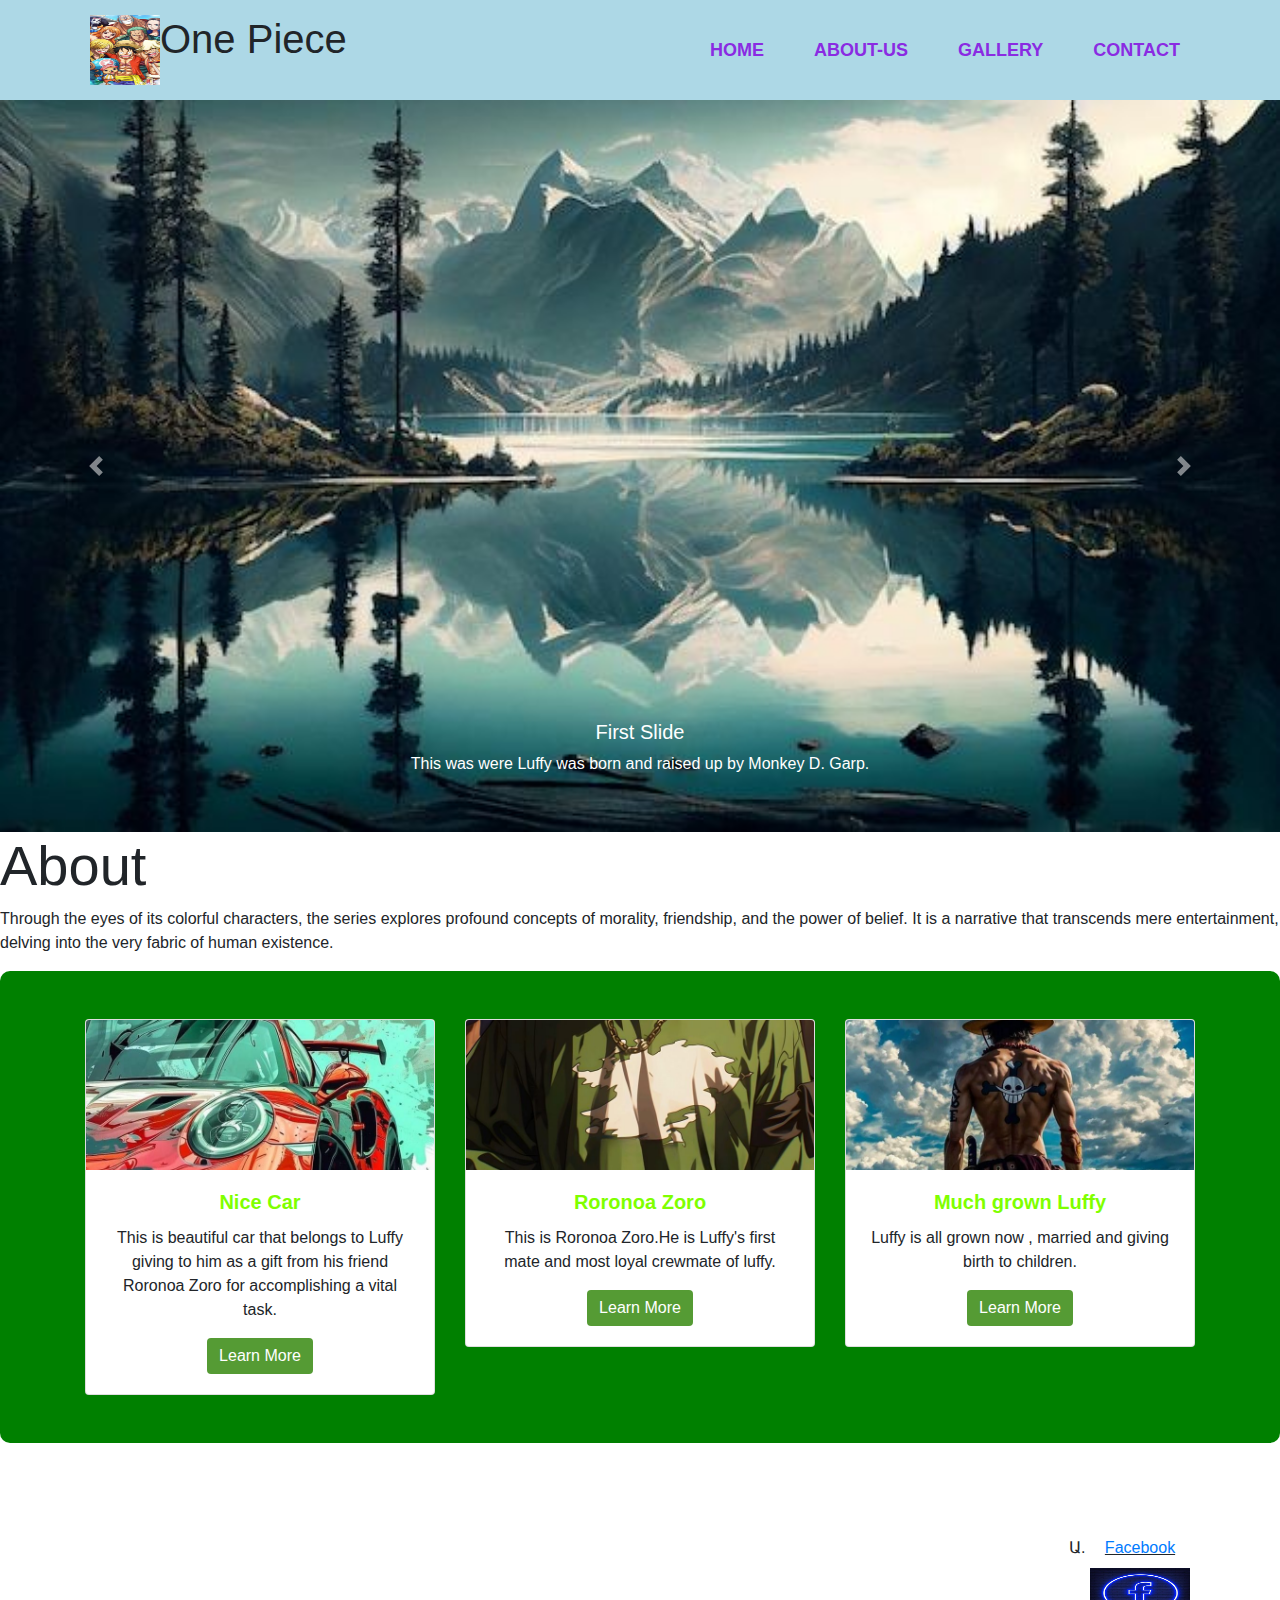
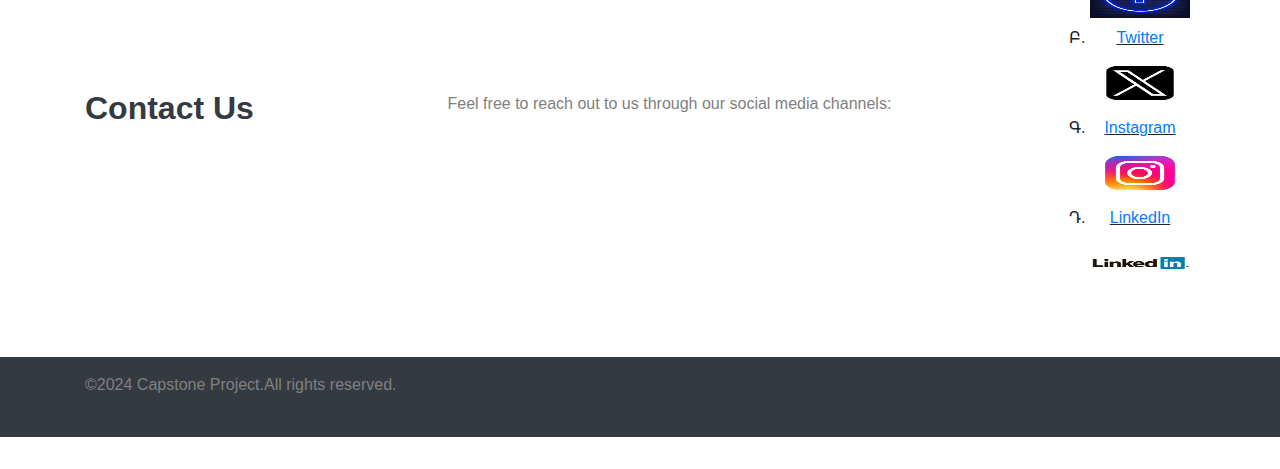
<file: index.html>
<!DOCTYPE html>
<html lang="en">
  <head>
    <meta charset="UTF-8" />
    <meta name="viewport" content="width=device-width, initial-scale=1.0" />
    <title>Capstone Project</title>
    <link rel="stylesheet" href="style.css" />
    <link
      rel="stylesheet"
      href="https://stackpath.bootstrapcdn.com/bootstrap/4.3.1/css/bootstrap.min.css"
    />
  </head>
  <body>
    <header>
      <div class="container">
        <div class="logo">
          <img src="one piece.jpeg" alt="Logo" />
          <h1>One Piece</h1>
        </div>
        <nav>
          <ul class="nav-links">
            <li class="nav-item">
              <a class="nav-link" href="#carousel-section">Home</a>
            </li>
            <li class="nav-item">
              <a class="nav-link" href="#about">About-us</a>
            </li>
            <li class="nav-item">
              <a class="nav-link" href="#gallery">Gallery</a>
            </li>
            <li class="nav-item">
              <a class="nav-link" href="#contact">Contact</a>
            </li>
          </ul>
        </nav>
      </div>
    </header>

    <section id="carousel-section" style="margin-top: 0%">
      <div id="carouselExample" class="carousel slide" data-ride="carousel">
        <div class="carousel-inner">
          <div class="carousel-item active">
            <img
              src="1 landscape.jpeg"
              alt="First slide"
              class="d-block w-100"
            />
            <div class="carousel-caption d-none d-md-block">
              <h5>First Slide</h5>
              <p>
                This was were Luffy was born and raised up by Monkey D. Garp.
              </p>
            </div>
          </div>
          <div class="carousel-item">
            <img
              src="2 landscape.jpeg"
              alt="Second slide"
              class="d-block w-100"
            />
            <div class="carousel-caption d-none d-md-block">
              <h5>Second Slide</h5>
              <p>
                This is was were Luffy rested everytime he was done fighting.
              </p>
            </div>
          </div>
          <div class="carousel-item">
            <img src="Luffy.jpeg" alt="Third slide" class="d-block w-100" />
            <div class="carousel-caption d-none d-md-block">
              <h5>Third Slide</h5>
              <p>This is luffy growing up and is ready for battle.</p>
            </div>
          </div>
        </div>
        <a
          class="carousel-control-prev"
          href="#carouselExample"
          role="button"
          data-slide="prev"
        >
          <span class="carousel-control-prev-icon" aria-hidden="true"></span>
          <span class="sr-only">Previous</span>
        </a>
        <a
          class="carousel-control-next"
          href="#carouselExample"
          role="button"
          data-slide="next"
        >
          <span class="carousel-control-next-icon" aria-hidden="true"></span>
          <span class="sr-only">Next</span>
        </a>
      </div>

    </section>

      <div id="about">
        <h1 class="display-4">About</h1>
        <section id="#about">
        <p>
          Through the eyes of its colorful characters, the series explores
          profound concepts of morality, friendship, and the power of belief. It
          is a narrative that transcends mere entertainment, delving into the
          very fabric of human existence.
        </p>
      </div>
    </section>

    <div id="gallery">
      <section id="#gallery" class="py-5">
        <div class="container"> 
          <div class="row">
            <div class="col-md-4">
              <div class="card">
                <img src="CAR.jpeg" class="card-img-top" alt="Card Image 1" />

                <div class="card-body">
                  <h5 class="card-title">Nice Car</h5>

                  <p class="card-text">
                    This is beautiful car that belongs to Luffy giving to him as
                    a gift from his friend Roronoa Zoro for accomplishing a
                    vital task.
                  </p>

                  <a href="#" class="btn btn-primary" id="button2"
                    >Learn More</a
                  >
                </div>
              </div>
            </div>

            <div class="col-md-4">
              <div class="card">
                <img
                  src="Zoro ♡.jpeg"
                  class="card-img-top"
                  alt="Card Image 2"
                />

                <div class="card-body">
                  <h5 class="card-title">Roronoa Zoro</h5>

                  <p class="card-text">
                    This is Roronoa Zoro.He is Luffy's first mate and most loyal
                    crewmate of luffy.
                  </p>

                  <a href="#" class="btn btn-primary" id="button">Learn More</a>
                </div>
              </div>
            </div>

            <div class="col-md-4">
              <div class="card">
                <img
                  src="LUFFY BUT  A BAD BOY.jpeg"
                  class="card-img-top"
                  alt="Card Image 3"
                />

                <div class="card-body">
                  <h5 class="card-title">Much grown Luffy</h5>

                  <p class="card-text">
                    Luffy is all grown now , married and giving birth to
                    children.
                  </p>

                  <a href="#" class="btn btn-secondary" id="button1"
                    >Learn More</a
                  >
                </div>
              </div>
            </div>
          </div>
        </div>
      </section>
    </div>

    <div id="contact">
      <section id="#contact" class="py-5">
        <div class="container">
          <h2>Contact Us</h2>
          <p>Feel free to reach out to us through our social media channels:</p>
          <ul class="list-unstyled">
            <li><a href="https://www.facebook.com" target="_blank" class="text-decoration-none">Facebook</a> </li>
            <img src="facebook.jpeg" style="width: 100px;" height="50px">         
            <li><a href="https://www.twitter.com" target="_blank" class="text-decoration-none">Twitter</a> </li>
            <img src="X.jpeg" style="width: 100px;" height="50px">    
            <li><a href="https://www.Instagram.com" target="_blank" class="text-decoration-none">Instagram</a> </li>
            <img src="Instagram.jpeg" style="width: 100px;" height="50px">    
            <li><a href="https://www.Linked.com" target="_blank" class="text-decoration-none">LinkedIn</a> </li>
            <img src="LinkedIn.jpeg" style="width: 100px;" height="50px">    
          </ul>
        </div>
      </section>

      <footer class="bg-dark text-white py-3">
        <div class="container text-center">
          <p>&copy;2024 Capstone Project.All rights reserved.</p>
        </div>
      </footer>
    </div>

    <script src="https://code.jquery.com/jquery-3.3.1.slim.min.js"></script>
    <script src="https://stackpath.bootstrapcdn.com/bootstrap/4.3.1/js/bootstrap.min.js"></script>
  </body>
</html>
</file>
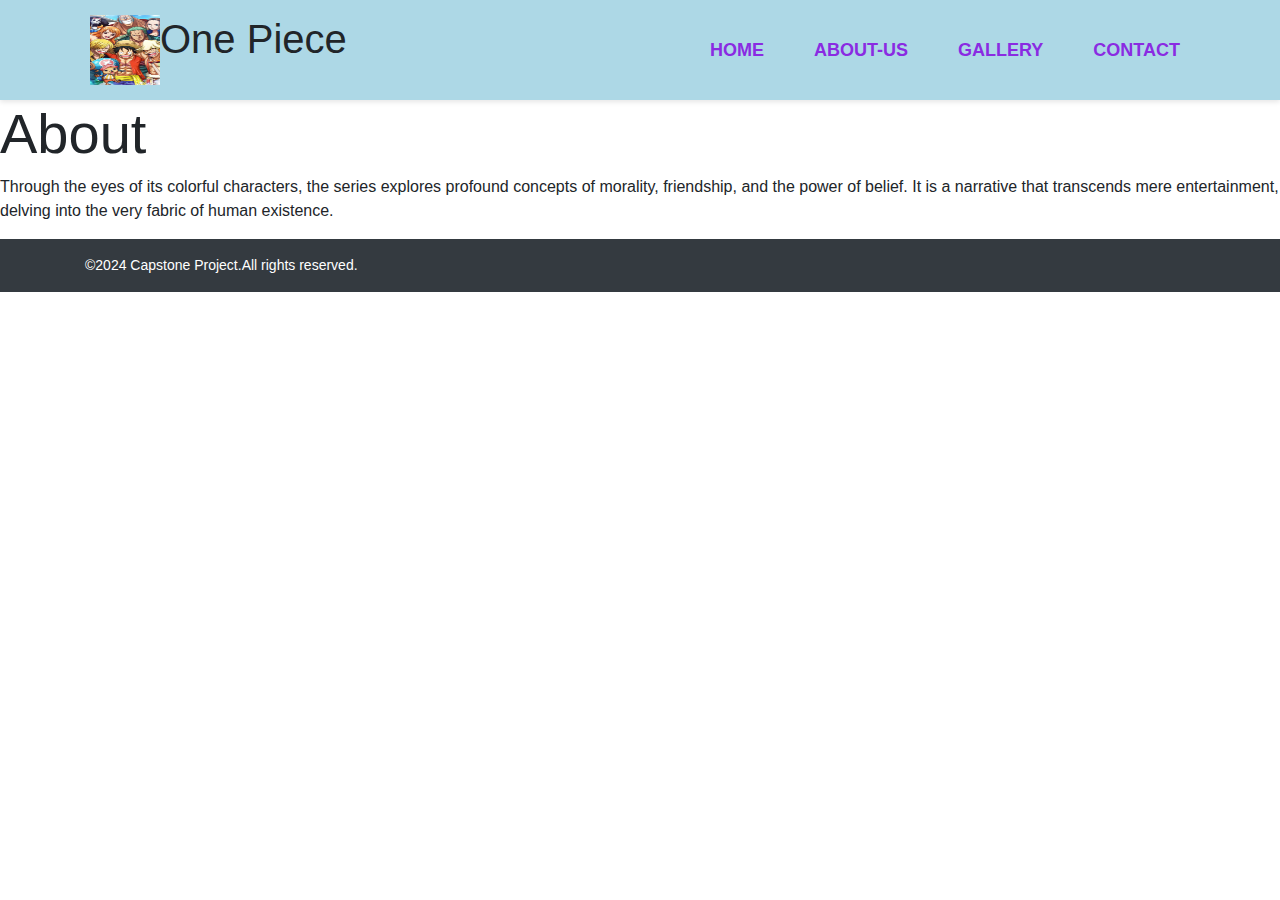
<file: about.html>
<!DOCTYPE html>
<html lang="en">
  <head>
    <meta charset="UTF-8" />
    <meta name="viewport" content="width=device-width, initial-scale=1.0" />
    <title>Capstone Project</title>
    <link rel="stylesheet" href="style.css" />
    <link
      rel="stylesheet"
      href="https://stackpath.bootstrapcdn.com/bootstrap/4.3.1/css/bootstrap.min.css"
    />
  </head>
  <body>
    <header>
      <div class="container">
        <div class="logo">
          <img src="one piece.jpeg" alt="Logo" />
          <h1>One Piece</h1>
        </div>
        <nav>
          <ul class="nav-links">
            <li class="nav-item">
              <a class="nav-link" href="#carousel-section">Home</a>
            </li>
            <li class="nav-item">
              <a class="nav-link" href="#about">About-us</a>
            </li>
            <li class="nav-item">
              <a class="nav-link" href="#gallery">Gallery</a>
            </li>
            <li class="nav-item">
              <a class="nav-link" href="#contact">Contact</a>
            </li>
          </ul>
        </nav>
      </div>
    </header>

    <div id="about">
        <h1 class="display-4">About</h1>

        <p>
          Through the eyes of its colorful characters, the series explores
          profound concepts of morality, friendship, and the power of belief. It
          is a narrative that transcends mere entertainment, delving into the
          very fabric of human existence.
        </p>
      </div>

    <footer class="bg-dark text-white py-3">
        <div class="container text-center">
          <p>&copy;2024 Capstone Project.All rights reserved.</p>
        </div>
      </footer>
    </div>

    <script src="https://code.jquery.com/jquery-3.3.1.slim.min.js"></script>
    <script src="https://stackpath.bootstrapcdn.com/bootstrap/4.3.1/js/bootstrap.min.js"></script>
  </body>
</html>
</file>
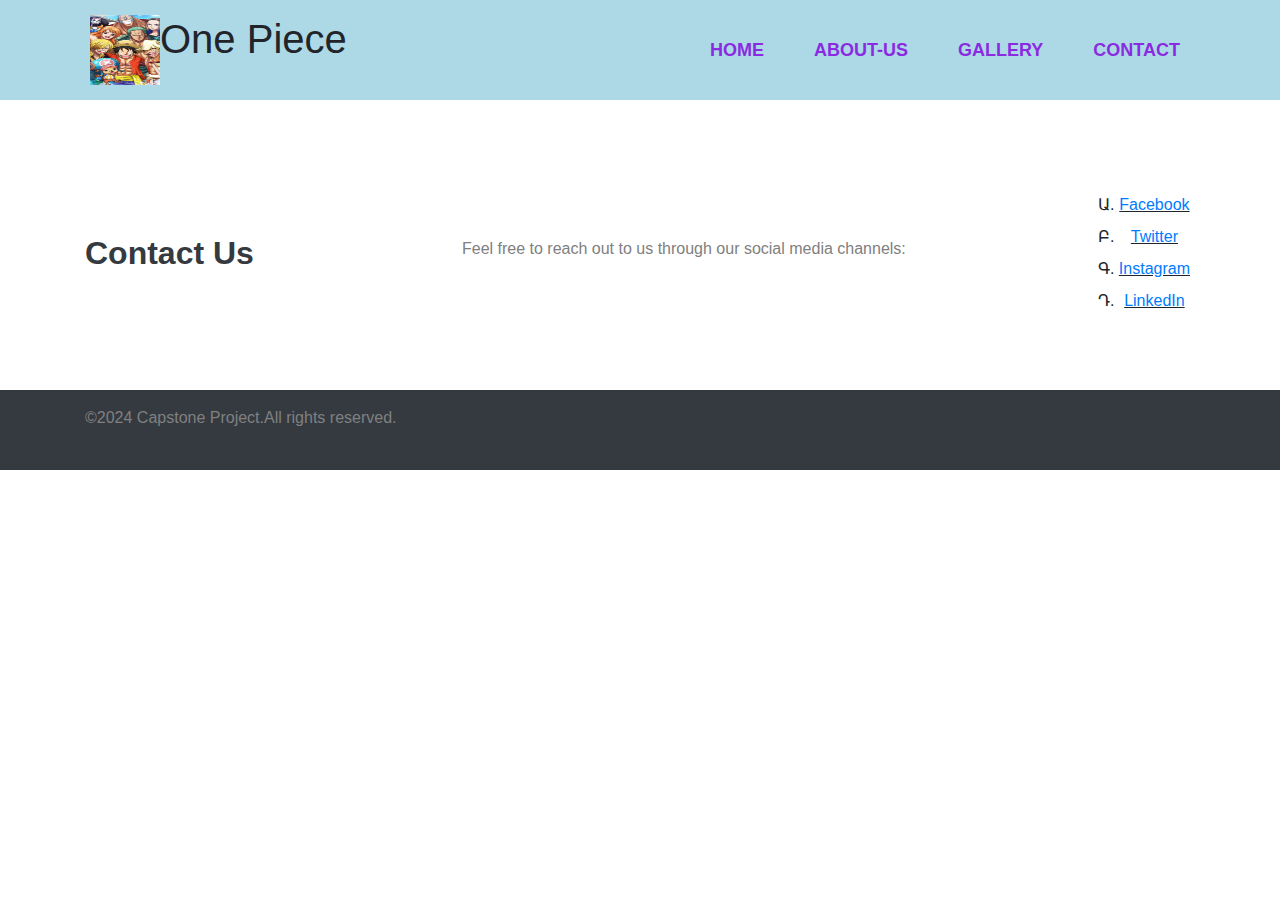
<file: contact.html>
<!DOCTYPE html>
<html lang="en">
  <head>
    <meta charset="UTF-8" />
    <meta name="viewport" content="width=device-width, initial-scale=1.0" />
    <title>Capstone Project</title>
    <link rel="stylesheet" href="style.css" />
    <link
      rel="stylesheet"
      href="https://stackpath.bootstrapcdn.com/bootstrap/4.3.1/css/bootstrap.min.css"
    />
  </head>
  <body>
    <header>
      <div class="container">
        <div class="logo">
          <img src="one piece.jpeg" alt="Logo" />
          <h1>One Piece</h1>
        </div>
        <nav>
          <ul class="nav-links">
            <li class="nav-item">
              <a class="nav-link" href="#carousel-section">Home</a>
            </li>
            <li class="nav-item">
              <a class="nav-link" href="#about">About-us</a>
            </li>
            <li class="nav-item">
              <a class="nav-link" href="#gallery">Gallery</a>
            </li>
            <li class="nav-item">
              <a class="nav-link" href="#contact">Contact</a>
            </li>
          </ul>
        </nav>
      </div>
    </header>

    <div id="contact">
      <section id="#contact" class="py-5">
        <div class="container">
          <h2>Contact Us</h2>
          <p>Feel free to reach out to us through our social media channels:</p>
          <ul class="list-unstyled">
            <li><a href="#" class="text-decoration-none">Facebook</a></li>
            <li><a href="#" class="text-decoration-none">Twitter</a></li>
            <li><a href="#" class="text-decoration-none">Instagram</a></li>
            <li><a href="#" class="text-decoration-none">LinkedIn</a></li>
          </ul>
        </div>
      </section>

      <footer class="bg-dark text-white py-3">
        <div class="container text-center">
          <p>&copy;2024 Capstone Project.All rights reserved.</p>
        </div>
      </footer>
    </div>

    <script src="https://code.jquery.com/jquery-3.3.1.slim.min.js"></script>
    <script src="https://stackpath.bootstrapcdn.com/bootstrap/4.3.1/js/bootstrap.min.js"></script>
  </body>
</html>
</file>
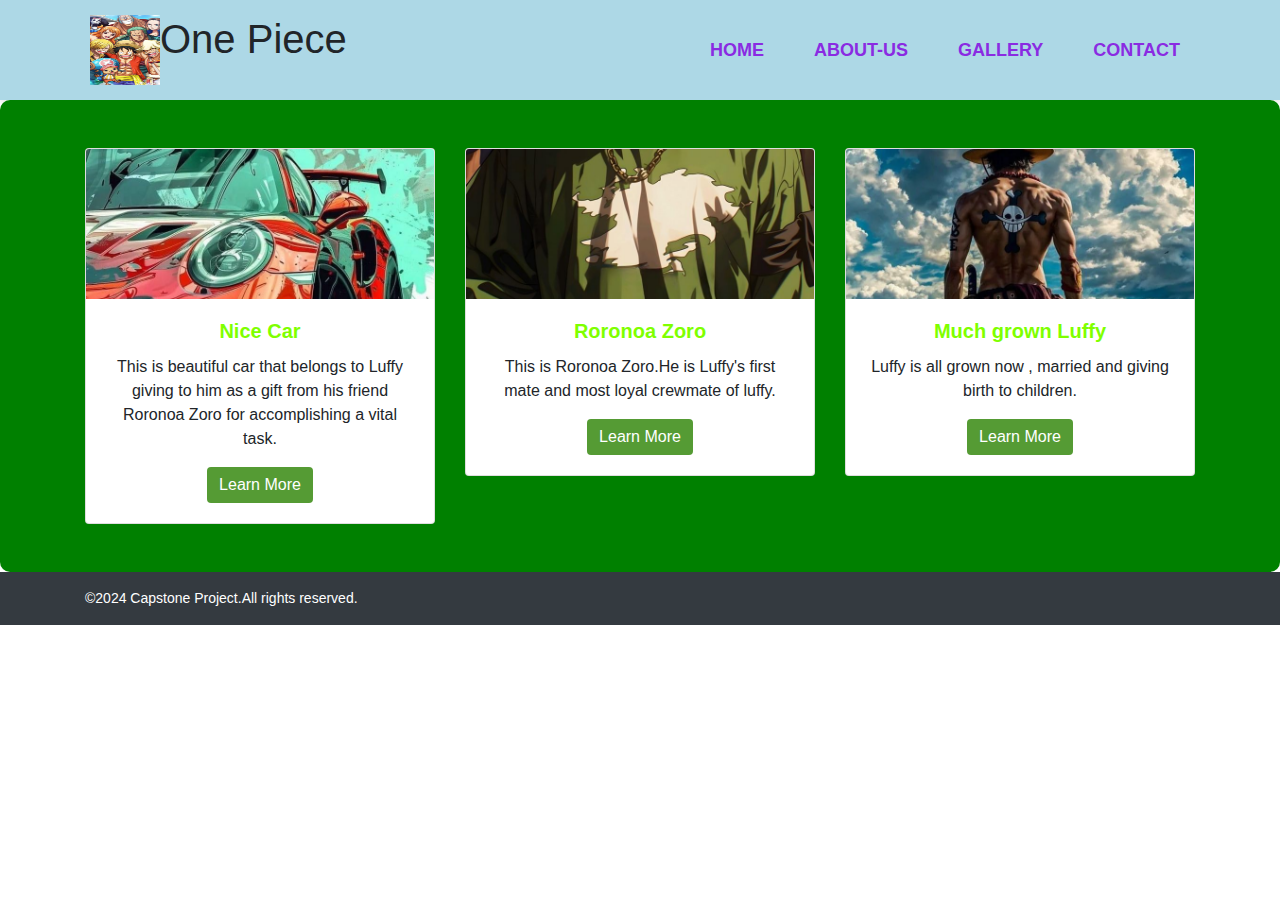
<file: gallery.html>
<!DOCTYPE html>
<html lang="en">
  <head>
    <meta charset="UTF-8" />
    <meta name="viewport" content="width=device-width, initial-scale=1.0" />
    <title>Capstone Project</title>
    <link rel="stylesheet" href="style.css" />
    <link
      rel="stylesheet"
      href="https://stackpath.bootstrapcdn.com/bootstrap/4.3.1/css/bootstrap.min.css"
    />
  </head>
  <body>
    <header>
      <div class="container">
        <div class="logo">
          <img src="one piece.jpeg" alt="Logo" />
          <h1>One Piece</h1>
        </div>
        <nav>
          <ul class="nav-links">
            <li class="nav-item">
              <a class="nav-link" href="#carousel-section">Home</a>
            </li>
            <li class="nav-item">
              <a class="nav-link" href="#about">About-us</a>
            </li>
            <li class="nav-item">
              <a class="nav-link" href="#gallery">Gallery</a>
            </li>
            <li class="nav-item">
              <a class="nav-link" href="#contact">Contact</a>
            </li>
          </ul>
        </nav>
      </div>
    </header>

    <div id="gallery">
        <section id="#gallery" class="py-5">
          <div class="container"> 
            <div class="row">
              <div class="col-md-4">
                <div class="card">
                  <img src="CAR.jpeg" class="card-img-top" alt="Card Image 1" />
  
                  <div class="card-body">
                    <h5 class="card-title">Nice Car</h5>
  
                    <p class="card-text">
                      This is beautiful car that belongs to Luffy giving to him as
                      a gift from his friend Roronoa Zoro for accomplishing a
                      vital task.
                    </p>
  
                    <a href="#" class="btn btn-primary" id="button2"
                      >Learn More</a
                    >
                  </div>
                </div>
              </div>
  
              <div class="col-md-4">
                <div class="card">
                  <img
                    src="Zoro ♡.jpeg"
                    class="card-img-top"
                    alt="Card Image 2"
                  />
  
                  <div class="card-body">
                    <h5 class="card-title">Roronoa Zoro</h5>
  
                    <p class="card-text">
                      This is Roronoa Zoro.He is Luffy's first mate and most loyal
                      crewmate of luffy.
                    </p>
  
                    <a href="#" class="btn btn-primary" id="button">Learn More</a>
                  </div>
                </div>
              </div>
  
              <div class="col-md-4">
                <div class="card">
                  <img
                    src="LUFFY BUT  A BAD BOY.jpeg"
                    class="card-img-top"
                    alt="Card Image 3"
                  />
  
                  <div class="card-body">
                    <h5 class="card-title">Much grown Luffy</h5>
  
                    <p class="card-text">
                      Luffy is all grown now , married and giving birth to
                      children.
                    </p>
  
                    <a href="#" class="btn btn-secondary" id="button1"
                      >Learn More</a
                    >
                  </div>
                </div>
              </div>
            </div>
          </div>
        </section>
      </div>
  

    <footer class="bg-dark text-white py-3">
        <div class="container text-center">
          <p>&copy;2024 Capstone Project.All rights reserved.</p>
        </div>
      </footer>
    </div>

    <script src="https://code.jquery.com/jquery-3.3.1.slim.min.js"></script>
    <script src="https://stackpath.bootstrapcdn.com/bootstrap/4.3.1/js/bootstrap.min.js"></script>
  </body>
</html>
</file>
<file: style.css>
body {
  margin: 0;
  font-family: Arial, Helvetica, sans-serif;
  background-color: aliceblue;
  color: black;
  padding: 0;
  height: 100%;
  flex-direction: column;
  line-height: 100vh;
}

header {
  background-color: lightblue;
  padding: 10px;
  box-shadow: 0px 2px 5px rgba(0, 0, 0, 0.1);
  display: flex;
  justify-content: center;
  align-items: center;
  gap: 10px;
}

.container {
  display: flex;
  justify-content: space-between;
  align-items: center;
  max-width: 1200px;
  margin: 0;
  padding: 0;
}

.nav-links {
  list-style-type: none;
  margin: 0;
  padding: 0;
  display: flex;
  gap: 20px;
}

.nav-links .nav-item {
  display: inline;
}

.nav-links .nav-link {
  text-decoration: none;
  color: blueviolet;
  font-size: 18px;
  font-weight: bold;
  text-transform: uppercase;
  padding: 10px 15px;
  border-radius: 5px;
  transition: background-color 0.3s ease;
}

.nav-links .nav-link:hover {
  background-color: #ff914d;
  color: #000;
}

.logo img {
  height: 70px;
  width: 70px;
}

.logo {
  display: flex;
  margin: 0;
  padding: 5px;
}

#gallery {
  align-items: center;
  text-align: center;
  background-color: burlywood;
  border-radius: 20px;
  padding-top: 10px;
}

#gallery {
  background-color: green;
  padding: 0%;
  border-radius: 10px;
  font-size: 1rem;
}

.card-img-top {
  border-top-left-radius: 10px;
  border-top-right-radius: 10px;
  object-fit: cover;
  height: 150px;
  width: 200px;
}

.card-title {
  font-size: 1.25rem;
  font-weight: bold;
  color: chartreuse;
}

#button {
  background-color: rgb(85, 155, 52);
  border: none;
  transition: background-color 0.3s ease;
}

#button:hover {
  background-color: rgb(210, 30, 30);
}

.card:hover {
  transform: translateY(-10px);
  box-shadow: 0 8px 15px rgba(0, 0, 0, 0.2);
  background-color: chocolate;
}

.card-img-top {
  border-top-left-radius: 10px;
}

/* CSS for Contact Section */

#contact {
  background-color: white;

  padding: 2rem 0;

  text-align: center;
}

#contact h2 {
  font-size: 2rem;

  font-weight: bold;

  margin-bottom: 1rem;

  color: #343a40;
}

#contact p {
  font-size: 1rem;

  color: grey;

  margin-bottom: 1.5rem;
}

#contact ul {
  list-style: armenian;

  padding: 5px;
}

#contact li {
  margin: 0.5rem 0;
}

#contact a {
  color: #007bff;

  text-decoration: none;

  font-size: 1rem;
}

.list-unstyled {
  text-decoration: underline;
}

/* CSS for Footer */

footer {
  background-color: #343a40;

  color: #ffffff;

  text-align: center;

  padding: 1rem 0;

  font-size: 0.875rem;
}

footer p {
  margin: 0;
}

#button1 {
  background-color: rgb(85, 155, 52);
  border: none;
  transition: background-color 0.3s ease;
}

#button1:hover {
  background-color: rgb(210, 30, 30);
}

#button2 {
  background-color: rgb(85, 155, 52);
  border: none;
  transition: background-color 0.3s ease;
}

#button2:hover {
  background-color: rgb(210, 30, 30);
}
</file>
